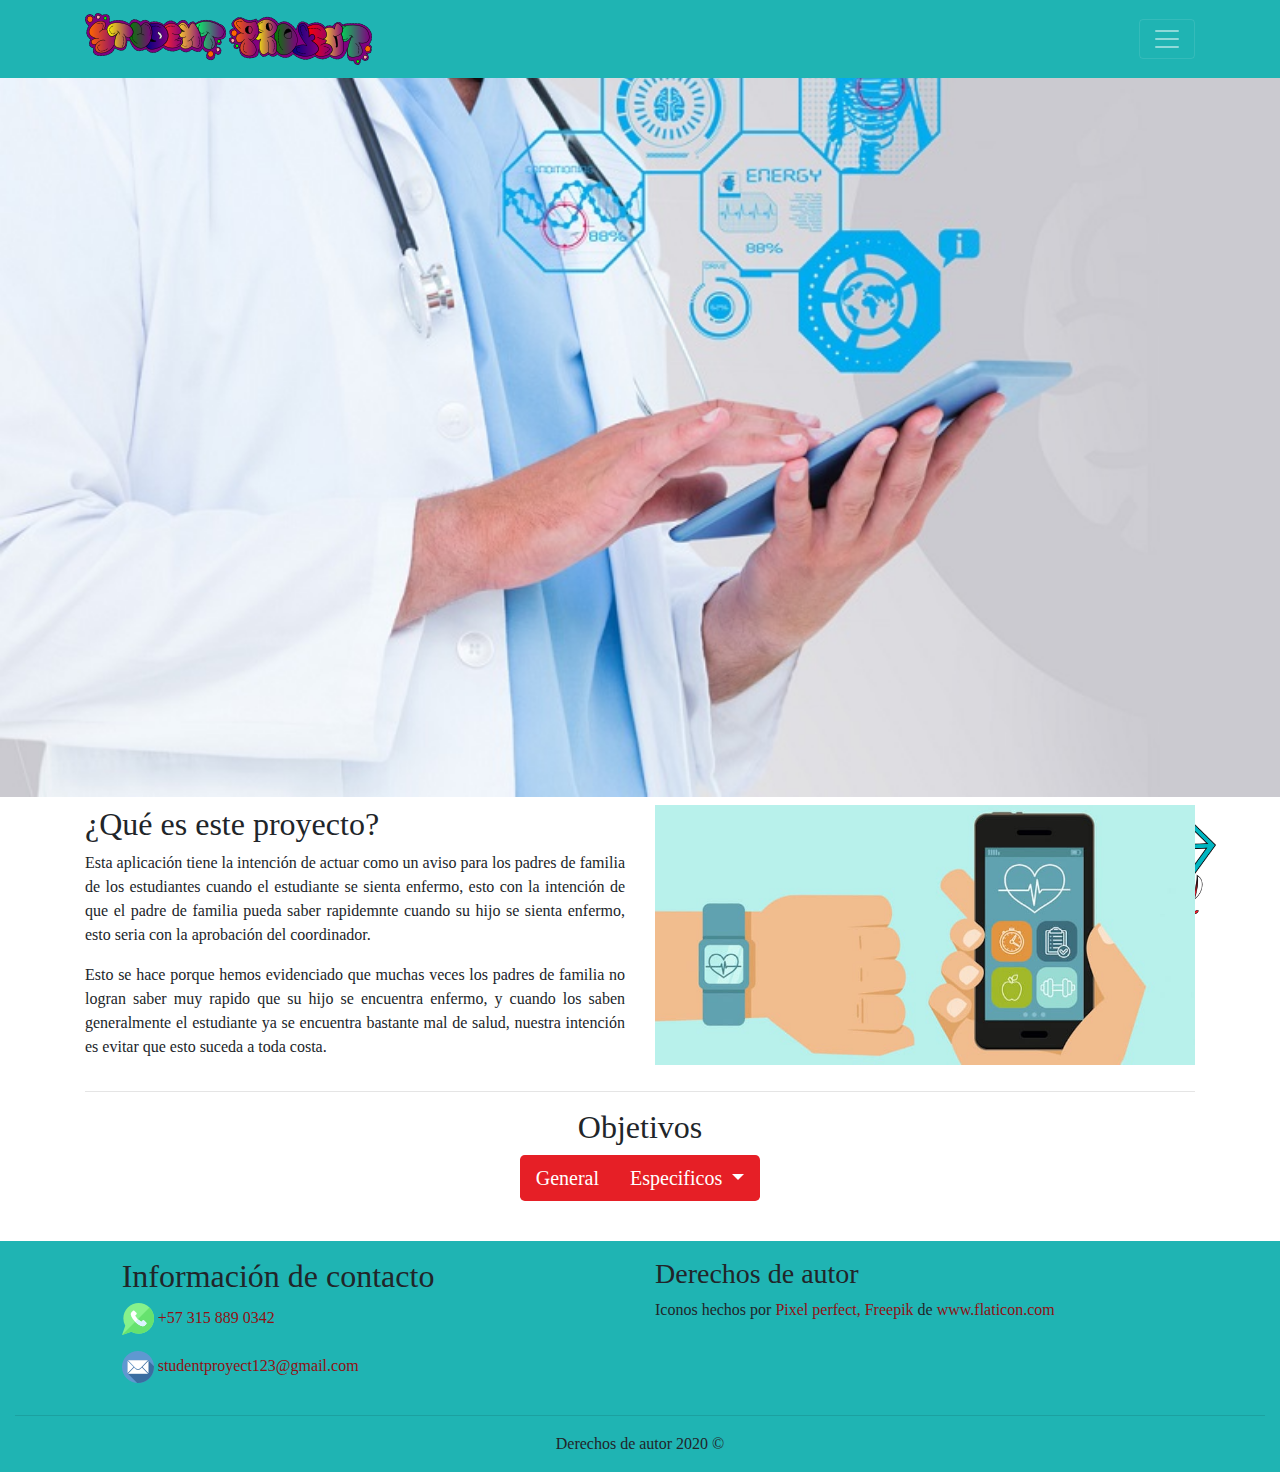
<file: index.html>
<!DOCTYPE html>
<html lang="es">
<head>
    <meta charset="UTF-8">
    <meta name="viewport" content="width=device-width, initial-scale=1.0">
    <title>Student Proyect</title>
    <link rel="stylesheet" href="CSS/bootstrap.css">

    <link rel="icon" href="Images/favicon.png">
    <link rel="stylesheet" href="CSS/estilos.css">
</head>
<body>
    <nav class="navbar navbar-dark bg-primary fixed-top">
        <div class="container">
            
            <!--logo-->
            <a href="index.html" class="navbar-brand"><img src="Images/logo.png" alt="Logo del sitio" class="logo"></a>

            <!--boton hamburguesa-->
            <button type="button" class="navbar-toggler" data-toggle="collapse" data-target="#menu_principal" aria-controls="menu_principal" aria-expanded="true" aria-label="Desplegar menú de navegación">

                <span class="navbar-toggler-icon"></span>

            </button>

            <!--menú colapsado-->
            <div class="collapse navbar-collapse" id="menu_principal">
                <ul class="navbar-nav">
                    <li class="nav-item"><a href="index.html" class="nav-link active">Inicio</a></li>
                    <li class="nav-item"><a href="samsung.html" class="nav-link">Samsung</a></li>
                    <li class="nav-item"><a href="media.html" class="nav-link">Media Técnica</a></li>
                </ul>
            </div>
        </div>
    </nav>

    <!--Imagen principal-->
    <img id="principal" width="100%" src="Images/banner.jpeg">
    <img id="logo" src="Images/logo2.png" width="12%">

    <div class="container">
        <section class="row">

            <!--Resumen-->
            <article class="col-12 col-md-6 mt-2 text-justify">
                <h2>¿Qué es este proyecto?</h2>

                <p class="text-justify">Esta aplicación tiene la intención de actuar como un aviso para los padres de familia de los estudiantes cuando el estudiante se sienta enfermo, esto con la intención de que el padre de familia pueda saber rapidemnte cuando su hijo se sienta enfermo, esto seria con la aprobación del coordinador.</p>

                <p class="text-justify">Esto se hace porque hemos evidenciado que muchas veces los padres de familia no logran saber muy rapido que su hijo se encuentra enfermo, y cuando los saben generalmente el estudiante ya se encuentra bastante mal de salud, nuestra intención es evitar que esto suceda a toda costa.</p>  
            </article>

            <article class="col-12 col-md-6 mt-2">
                <img src="Images/1.jpg" class="img-fluid">
            </article>
        </section>

        <hr>

        <!--Objetivos-->
        <h2 class="text-center">Objetivos</h2>

        <div class="text-center">
            <section class="btn-group text-center" role="group" aria-label="Grupo de botones">
                <button class="btn btn-secondary btn-group btn-lg" type="button" data-toggle="collapse" data-target="#general" aria-expanded="false" aria-controls="ObjetivoGeneral">General</button>

                <div class="dropdown btn-group">
                    <button class="btn btn-secondary dropdown-toggle btn-lg" type="button" id="dropdownMenuButton" data-toggle="dropdown" aria-haspopup="true" aria-expanded="false">
                  Especificos
                    </button>
                    <div class="dropdown-menu" aria-labelledby="dropdownMenuButton">
                        <a class="dropdown-item" href="#especifico1" role="button" data-toggle="collapse">Primero</a>
                        <a class="dropdown-item" href="#especifico2" role="button" data-toggle="collapse">Segundo</a>
                        <a class="dropdown-item" href="#especifico3" role="button" data-toggle="collapse">Tercero</a>
                    </div>
                </div>
            </section>
        </div>
        
          
          <div class="row">

            <!--Objetivos general-->
            <div class="col-12">
              <div class="collapse multi-collapse mt-3" id="general">
                <div class="card card-body text-justify">
                    <h4 class="text-center">Objetivo General</h4>
                    Proteger a los estudiantes para que estén más seguros y no haya tanta demora al momento de llamar a los padres, sino que simplemente les llegara el mensaje sabiendo el estado actual de su hijo.
                </div>
              </div>
            </div>

            <!--Objetivos especificos-->
            <div class="col-12 col-md-4 mt-3">
              <div class="collapse multi-collapse" id="especifico1">
                <div class="card card-body text-justify">
                    <h4 class="text-center">Objetivo Especifico 1</h4>
                    Promover el amor, la confianza y la unión de la familia con la institución.
                </div>
              </div>
            </div>

            <div class="col-12 col-md-4 mt-3">
                <div class="collapse multi-collapse" id="especifico2">
                  <div class="card card-body text-justify">
                    <h4 class="text-center">Objetivo Especifico 2</h4>
                    Permitir que los padres estén más informados y seguros acerca de la salud de su hijo para que puedan actuar lo más rápido posible.
                  </div>
                </div>
              </div>

              <div class="col-12 col-md-4 mt-3">
                <div class="collapse multi-collapse" id="especifico3">
                  <div class="card card-body text-justify">
                    <h4 class="text-center">Objetivo Especifico 3</h4>
                    Tratar de que las familias sean más cuidadosas con sus hijos o integrantes de familia, después de todo sabemos que los padres no se dan cuenta a tiempo de la salud de su hijo.
                  </div>
                </div>
              </div>
          </div>
    </div>

    <!--Footer-->
    <footer class="container-fluid footer bg-primary mt-4 pt-3">
        <div class="row">
            <section class="col-lg-5 offset-1 col-sm-12">
                <h2>Información de contacto</h2>
                <p>
                    <img src="Images/whatsapp.png">
                    <a target="_blank" href="https://api.whatsapp.com/send?phone=573158890342&text=Bienvenido!%20en%20que%20te%20podemos%20ayudar">+57 315 889 0342</a>
                </p>

                <p>
                    <img src="Images/correo.png">
                    <a href="mailto:studentproyect123@gmail.com?Subject=Preguntas%20sobre%20el%20projecto">studentproyect123@gmail.com</a>
                </p>
            </section>

            <section class="col-6">
                <h3>Derechos de autor</h3>
                <p>
                    Iconos hechos por <a href="https://www.flaticon.com/authors/pixel-perfect" title="Pixel perfect">Pixel perfect, </a><a href="https://www.flaticon.com/authors/freepik" title="Freepik">Freepik</a> de <a href="https://www.flaticon.com/" title="Flaticon"> www.flaticon.com</a></p>

            </section>

            <section class="col-12">
                <hr>
                <p class="text-center">
                    Derechos de autor 2020 ©
                </p>
            </section>
        </div>
    </footer>
</body>
<script type="text/javaScript" src="JS/jquery-3.2.1.min.js"></script>
<script type="text/javaScript" src="JS/popper.min.js"></script>
<script type="text/javaScript" src="JS/bootstrap.min.js"></script>
</html>
</file>
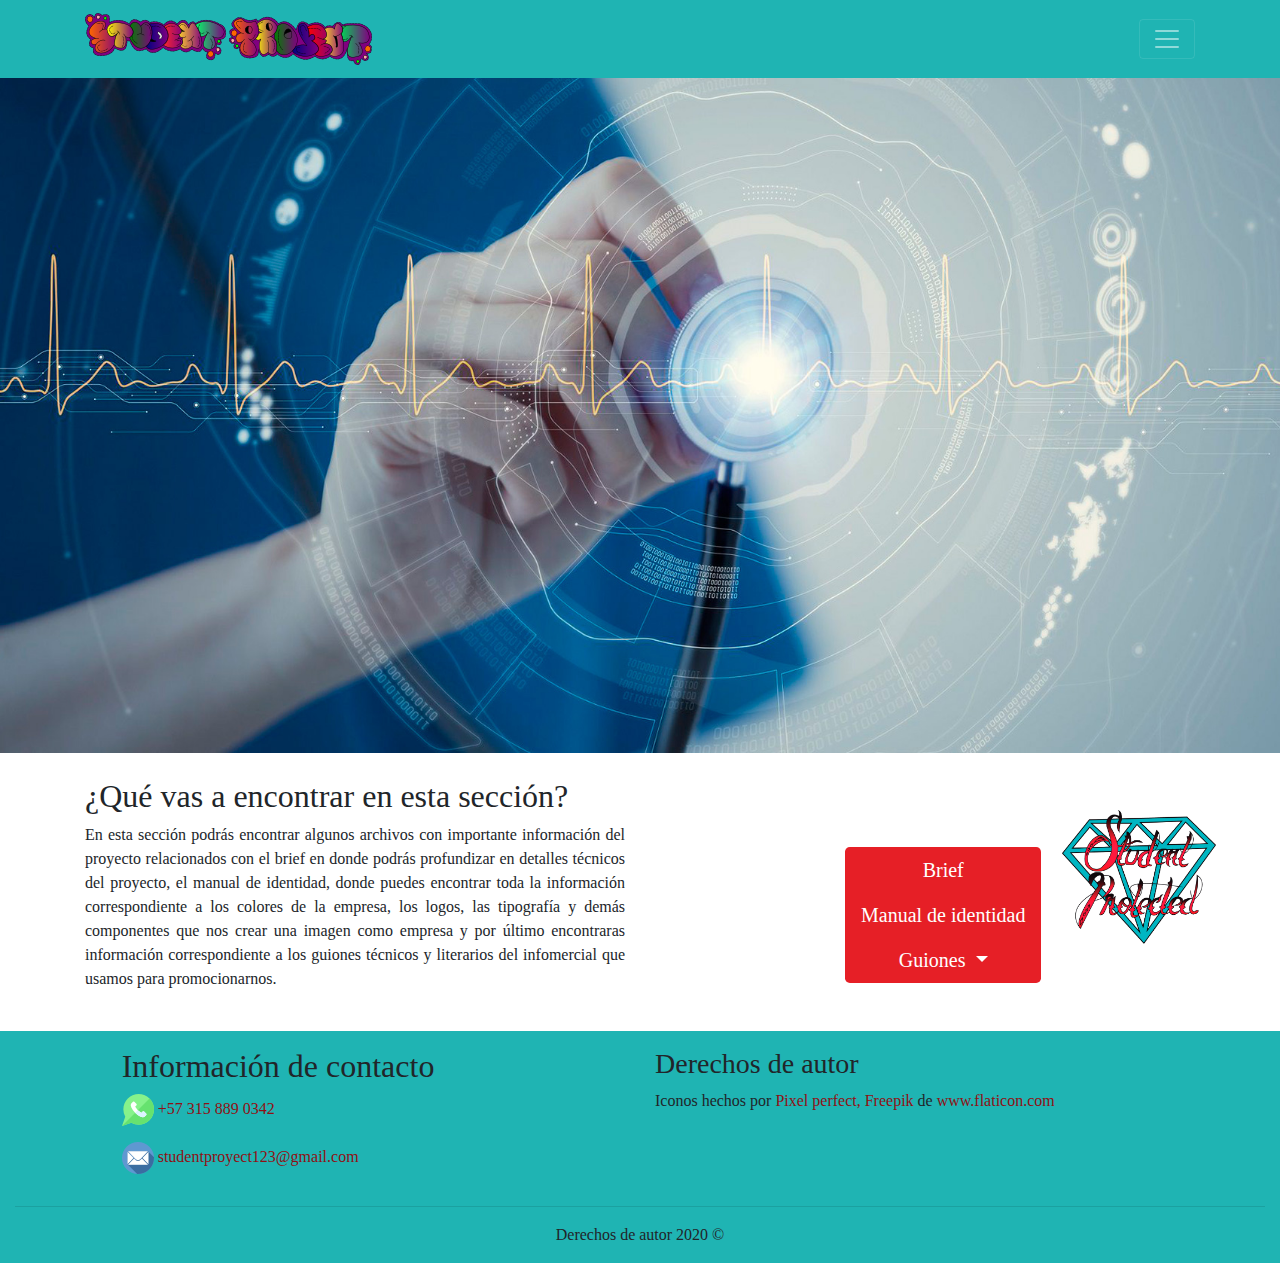
<file: media.html>
<!DOCTYPE html>
<html lang="es">
<head>
    <meta charset="UTF-8">
    <meta name="viewport" content="width=device-width, initial-scale=1.0">
    <title>Media Técnica</title>

    <link rel="stylesheet" href="CSS/bootstrap.css">

    <link rel="icon" href="Images/favicon.png">
    <link rel="stylesheet" href="CSS/estilos.css">
</head>
<body>
    <nav class="navbar navbar-dark bg-primary fixed-top">
        <div class="container">
            
            <!--logo-->
            <a href="index.html" class="navbar-brand"><img src="Images/logo.png" alt="Logo del sitio" class="logo"></a>

            <!--boton hamburguesa-->
            <button type="button" class="navbar-toggler" data-toggle="collapse" data-target="#menu_principal" aria-controls="menu_principal" aria-expanded="true" aria-label="Desplegar menú de navegación">

                <span class="navbar-toggler-icon"></span>

            </button>

            <!--menú colapsado-->
            <div class="collapse navbar-collapse" id="menu_principal">
                <ul class="navbar-nav">
                    <li class="nav-item"><a href="index.html" class="nav-link">Inicio</a></li>
                    <li class="nav-item"><a href="samsung.html" class="nav-link">Samsung</a></li>
                    <li class="nav-item"><a href="media.html" class="nav-link active">Media Técnica</a></li>
                </ul>
            </div>
        </div>
    </nav>

    <!--Imagen principal-->
    <img id="principal" width="100%" src="Images/banner2.jpeg">
    <img id="logo" src="Images/logo2.png" width="12%">

    <div class="container">
        <section class="row">
            <h2 class="col-12 mt-4">¿Qué vas a encontrar en esta sección?</h2>

            <article class="col-12 col-md-6 text-justify">
                <p>En esta sección podrás encontrar algunos archivos con importante información del proyecto relacionados con el brief en donde podrás profundizar en detalles técnicos del proyecto, el manual de identidad, donde puedes encontrar toda la información correspondiente a los colores de la empresa, los logos, las tipografía y demás componentes que nos crear una imagen como empresa y por último encontraras información correspondiente a los guiones técnicos y literarios del infomercial que usamos para promocionarnos.</p>
            </article>

            <!--Componentes de media técnica en si-->
            <article class="col-11 offset-1 col-md-4 offset-md-2">

                <!--Botones-->
                <div class="text-white">1</div>
                <div class="btn-group-vertical">
                    <button type="button" class="btn btn-secondary btn-lg" data-toggle="modal" data-target="#brief">
                    Brief
                  </button>
                  <button type="button" class="btn btn-secondary btn-lg" data-toggle="modal" data-target="#manualIdentidad">
                   Manual de identidad
                  </button>
                  
                  <div class="dropdown btn-group">
                    <button class="btn btn-secondary dropdown-toggle btn-lg" type="button" id="dropdownMenuButton" data-toggle="dropdown" aria-haspopup="true" aria-expanded="false">
                        Guiones
                    </button>
                    <div class="dropdown-menu" aria-labelledby="dropdownMenuButton">
                        <a class="dropdown-item" href="#tecnico" data-toggle="modal" data-target="#tecnico" role="button" data-toggle="collapse">Guion técnico</a>
                        <a class="dropdown-item" href="#literario" data-toggle="modal" data-target="#literario" role="button" data-toggle="collapse">Guion literario</a>
                    </div>
                </div>
                </div>
               

                <!-- Brief -->
                <div class="modal fade" id="brief" tabindex="-1" role="dialog" aria-labelledby="Brief" aria-hidden="true">
                    <div class="modal-dialog modal-lg" role="document">
                        <div class="modal-content">
                            <div class="modal-header">
                                <h5 class="modal-title" id="exampleModalLongTitle">Brief</h5>
                                <button type="button" class="close" data-dismiss="modal" aria-label="Close">
                                    <span aria-hidden="true">&times;</span>
                                </button>
                            </div>
                            <div class="modal-body">
                                <div class="embed-responsive embed-responsive-16by9">
                                    <iframe class="embed-responsive-item" src="Documentos/BRIEF_MULTIMEDIA-11A-2 (1).pdf" allowfullscreen></iframe>
                                </div>
                            </div>
                            <div class="modal-footer">
                                <button type="button" class="btn btn-primary" data-dismiss="modal">Cerrar</button>
                            </div>
                        </div>
                    </div>
                </div>

                <!-- Manual de identidad -->
                <div class="modal fade" id="manualIdentidad" tabindex="-1" role="dialog" aria-labelledby="manualIdentidad" aria-hidden="true">
                    <div class="modal-dialog modal-lg" role="document">
                        <div class="modal-content">
                            <div class="modal-header">
                                <h5 class="modal-title" id="exampleModalLongTitle">Manueal de identidad</h5>
                                <button type="button" class="close" data-dismiss="modal" aria-label="Close">
                                    <span aria-hidden="true">&times;</span>
                                </button>
                            </div>
                            <div class="modal-body">
                                <div class="embed-responsive embed-responsive-16by9">
                                    <iframe class="embed-responsive-item" src="Documentos/ManualDeIdentidad-Student-Protect-3.pdf" allowfullscreen></iframe>
                                </div>
                            </div>
                            <div class="modal-footer">
                                <button type="button" class="btn btn-primary" data-dismiss="modal">Cerrar</button>
                            </div>
                        </div>
                    </div>
                </div>

                <!-- Guion tecnico -->
                <div class="modal fade" id="tecnico" tabindex="-1" role="dialog" aria-labelledby="tecnico" aria-hidden="true">
                    <div class="modal-dialog modal-lg" role="document">
                        <div class="modal-content">
                            <div class="modal-header">
                                <h5 class="modal-title" id="exampleModalLongTitle">Guion técnico</h5>
                                <button type="button" class="close" data-dismiss="modal" aria-label="Close">
                                    <span aria-hidden="true">&times;</span>
                                </button>
                            </div>
                            <div class="modal-body">
                                <div class="embed-responsive embed-responsive-16by9">
                                    <iframe class="embed-responsive-item" src="Documentos/Guión-técnico-student protected.pdf" allowfullscreen></iframe>
                                </div>
                            </div>
                            <div class="modal-footer">
                                <button type="button" class="btn btn-primary" data-dismiss="modal">Cerrar</button>
                            </div>
                        </div>
                    </div>
                </div>

                <!-- Guion literario -->
                <div class="modal fade" id="literario" tabindex="-1" role="dialog" aria-labelledby="literario" aria-hidden="true">
                    <div class="modal-dialog modal-lg" role="document">
                        <div class="modal-content">
                            <div class="modal-header">
                                <h5 class="modal-title" id="exampleModalLongTitle">Guion literario</h5>
                                <button type="button" class="close" data-dismiss="modal" aria-label="Close">
                                    <span aria-hidden="true">&times;</span>
                                </button>
                            </div>
                            <div class="modal-body">
                                <div class="embed-responsive embed-responsive-16by9">
                                    <iframe class="embed-responsive-item" src="Documentos/Guión-Literario-student protected.pdf" allowfullscreen></iframe>
                                </div>
                            </div>
                            <div class="modal-footer">
                                <button type="button" class="btn btn-primary" data-dismiss="modal">Cerrar</button>
                            </div>
                        </div>
                    </div>
                </div>
            </article>
        </section>
    </div>

    <!--Footer-->
    <footer class="container-fluid footer bg-primary mt-4 pt-3">
        <div class="row">
            <section class="col-lg-5 offset-1 col-sm-12">
                <h2>Información de contacto</h2>
                <p>
                    <img src="Images/whatsapp.png">
                    <a target="_blank" href="https://api.whatsapp.com/send?phone=573158890342&text=Bienvenido!%20en%20que%20te%20podemos%20ayudar">+57 315 889 0342</a>
                </p>

                <p>
                    <img src="Images/correo.png">
                    <a href="mailto:studentproyect123@gmail.com?Subject=Preguntas%20sobre%20el%20projecto">studentproyect123@gmail.com</a>
                </p>
            </section>

            <section class="col-6">
                <h3>Derechos de autor</h3>
                <p>
                    Iconos hechos por <a href="https://www.flaticon.com/authors/pixel-perfect" title="Pixel perfect">Pixel perfect, </a><a href="https://www.flaticon.com/authors/freepik" title="Freepik">Freepik</a> de <a href="https://www.flaticon.com/" title="Flaticon"> www.flaticon.com</a></p>

            </section>

            <section class="col-12">
                <hr>
                <p class="text-center">
                    Derechos de autor 2020 ©
                </p>
            </section>
        </div>
    </footer>
</body>
<script type="text/javaScript" src="JS/jquery-3.2.1.min.js"></script>
<script type="text/javaScript" src="JS/popper.min.js"></script>
<script type="text/javaScript" src="JS/bootstrap.min.js"></script>
</html>
</file>
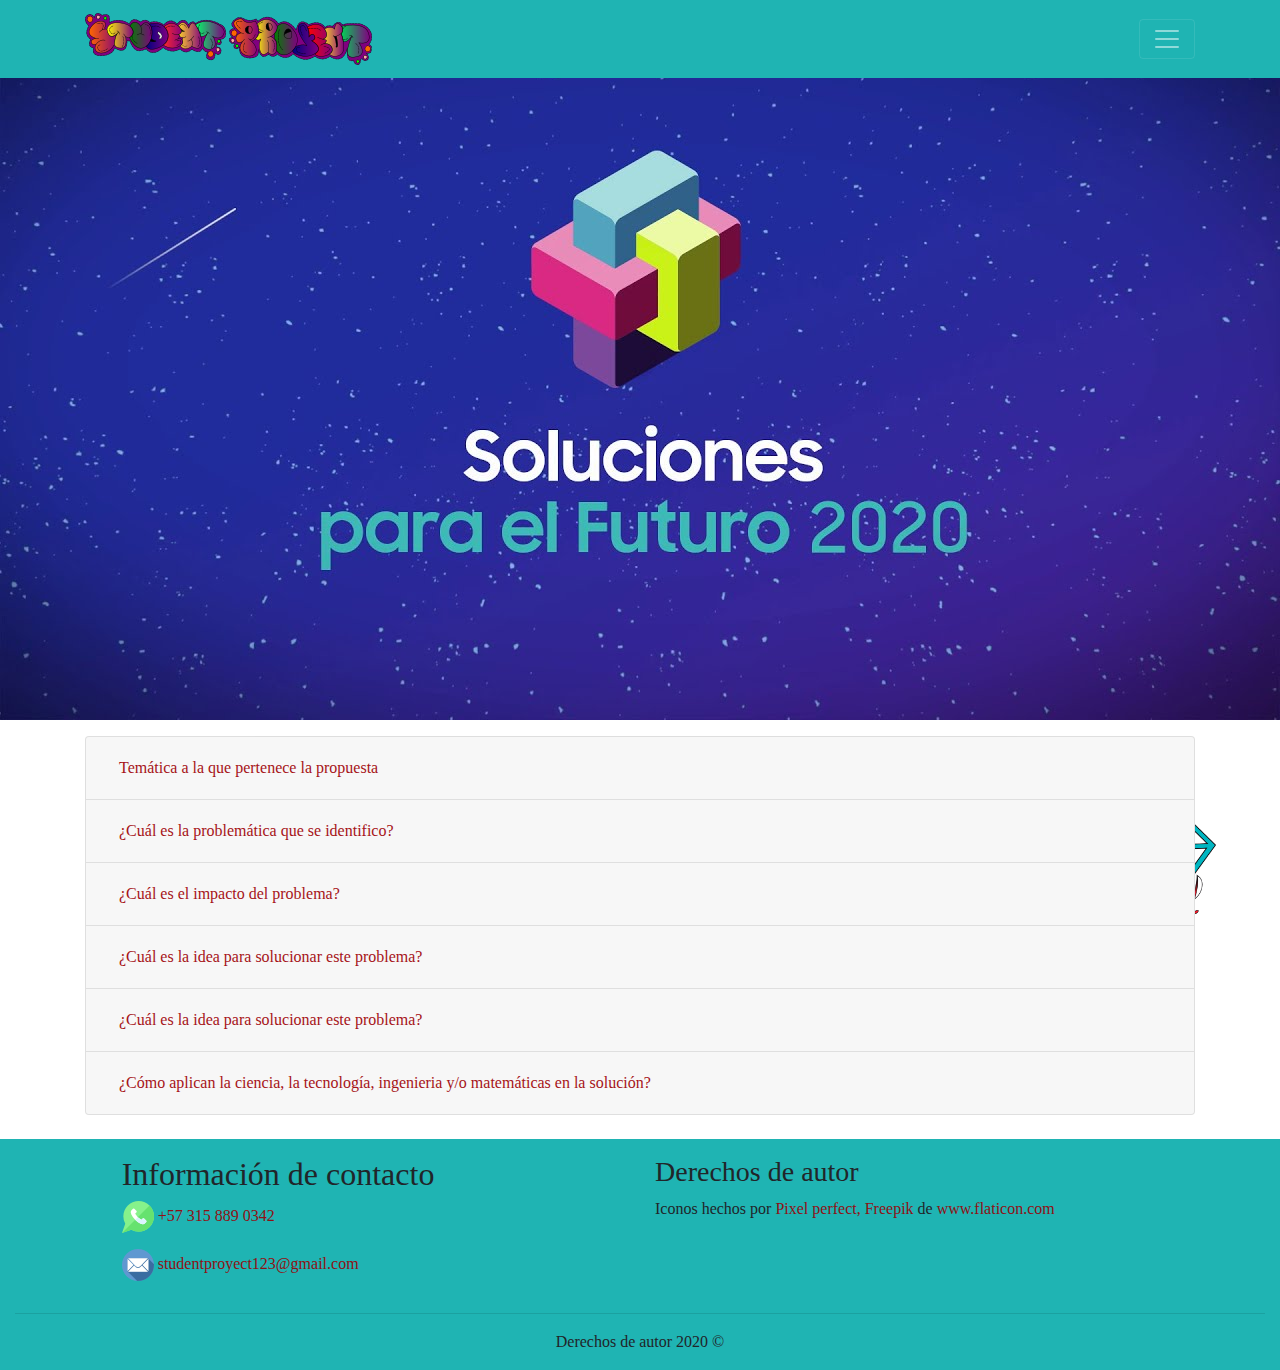
<file: samsung.html>
<!DOCTYPE html>
<html lang="es">
<head>
    <meta charset="UTF-8">
    <meta name="viewport" content="width=device-width, initial-scale=1.0">
    <title>Samsung</title>

    <link rel="stylesheet" href="CSS/bootstrap.css">

    <link rel="icon" href="Images/favicon.png">
    <link rel="stylesheet" href="CSS/estilos.css">
</head>
<body>
    <nav class="navbar navbar-dark bg-primary fixed-top">
        <div class="container">
            
            <!--logo-->
            <a href="index.html" class="navbar-brand"><img src="Images/logo.png" alt="Logo del sitio" class="logo"></a>

            <!--boton hamburguesa-->
            <button type="button" class="navbar-toggler" data-toggle="collapse" data-target="#menu_principal" aria-controls="menu_principal" aria-expanded="true" aria-label="Desplegar menú de navegación">

                <span class="navbar-toggler-icon"></span>

            </button>

            <!--menú colapsado-->
            <div class="collapse navbar-collapse" id="menu_principal">
                <ul class="navbar-nav">
                    <li class="nav-item"><a href="index.html" class="nav-link">Inicio</a></li>
                    <li class="nav-item"><a href="samsung.html" class="nav-link active">Samsung</a></li>
                    <li class="nav-item"><a href="media.html" class="nav-link">Media Técnica</a></li>
                </ul>
            </div>
        </div>
    </nav>

    <!--Imagen principal-->
    <img id="principal" width="100%" src="Images/bannerS.jpg">
    <img id="logo" src="Images/logo2.png" width="12%">

    <div class="container">

        <!--Tematica-->
        <div class="accordion mt-3" id="samsung">
            <div class="card">
              <div class="card-header" id="titleTema">
                <h2 class="mb-0">
                  <button class="btn btn-link btn-block text-left text-secondary" type="button" data-toggle="collapse" data-target="#tema" aria-expanded="false" aria-controls="Temática del proyecto">
                    Temática a la que pertenece la propuesta
                  </button>
                </h2>
              </div>
          
              <div id="tema" class="collapse" aria-labelledby="Temática del proyecto" data-parent="#titleTema">
                <div class="card-body text-justify">
                    Esta problemática consideramos que aplica en la tematica de innovación y consumo sostenible, ya que dentro de esta tematica aplican todas aquellas problematicas que traten sobre salud y bienestar, que es el enfoque de nuestro proyecto.
                </div>
              </div>
            </div>

            <!--Problematica-->
            <div class="card">
              <div class="card-header" id="titleProblema">
                <h2 class="mb-0">
                  <button class="btn btn-link btn-block text-left collapsed text-secondary" type="button" data-toggle="collapse" data-target="#problema" aria-expanded="false" aria-controls="Problematica identificada">
                    ¿Cuál es la problemática que se identifico?
                  </button>
                </h2>
              </div>
              <div id="problema" class="collapse" aria-labelledby="Problematica identificada" data-parent="#titleProblema">
                <div class="card-body text-justify">
                    Nosotros identificamos que normalmente cuando un estudiate se encentra enfermo en una institución educativa, sus padres no se dan cuenta de la situación muy apido y normalmente cuando el padre llega a la institución el estudiante ya se encuentra más grave, esto es algo que pretendemos solucionar ya que la situación del estudiante podria solucionarse mucho más rapido si el padre de familia se da cuenta mucho más rapido.
                </div>
              </div>
            </div>

            <!--Imapacto del problema-->
            <div class="card">
              <div class="card-header" id="titleImpacto">
                <h2 class="mb-0">
                  <button class="btn btn-link btn-block text-left collapsed text-secondary" type="button" data-toggle="collapse" data-target="#impacto" aria-expanded="false" aria-controls="Impacto del problema">
                    ¿Cuál es el impacto del problema?
                  </button>
                </h2>
              </div>
              <div id="impacto" class="collapse" aria-labelledby="Impacto del problema" data-parent="#titleImpacto">
                <div class="card-body text-justify">
                    Este problema tiene un gran impacto en la salud de los estudiantes naturalemnte, ya que se muchas veces se puede empeorar de salud una persona si no toma algun medicamento rapido, esta problematica también tiene un gran impacto en el desempeño academico de los estudiantes, ya que los padres al ser notificados más rapido, pueden actuar más rapido y por ende el estudiante se mejorara más rapido y podra continuar de mnera pronta sus estudios.
                </div>
              </div>
            </div>

            <!--Nuestra idea-->
            <div class="card">
                <div class="card-header" id="titleIdea">
                  <h2 class="mb-0">
                    <button class="btn btn-link btn-block text-left collapsed text-secondary" type="button" data-toggle="collapse" data-target="#idea" aria-expanded="false" aria-controls="Idea para solucionar el problema">
                      ¿Cuál es la idea para solucionar este problema?
                    </button>
                  </h2>
                </div>
                <div id="idea" class="collapse" aria-labelledby="Idea para solucionar el problema" data-parent="#titleIdea">
                  <div class="card-body text-justify">
                    Para solucionar este problema creamos el student proyect, el cual tiene consiste en la creación de una aplicación que notificara rapidamente a los padres cuando su hijo este enfermo, esta notificación se da con el permiso del coordinador.
                  </div>
                </div>
              </div>

              <!--Impacto de la solución-->
              <div class="card">
                <div class="card-header" id="titleImpacto2">
                  <h2 class="mb-0">
                    <button class="btn btn-link btn-block text-left collapsed text-secondary" type="button" data-toggle="collapse" data-target="#impacto2" aria-expanded="false" aria-controls="Impacto de la solución">
                      ¿Cuál es la idea para solucionar este problema?
                    </button>
                  </h2>
                </div>
                <div id="impacto2" class="collapse" aria-labelledby="Impacto de la solución" data-parent="#titleImpacto2">
                  <div class="card-body text-justify">
                    Esta solución puede tener un gran impacto en las diferentes instituciones educativas, ya que esta puede cambiar bastante el sistema que existe actualmente para atender a los estudiantes que se encuentran enfermos dentro de la institución.
                  </div>
                </div>
              </div>

              <!--Aplicación-->
              <div class="card">
                <div class="card-header" id="titleAplicacion">
                  <h2 class="mb-0">
                    <button class="btn btn-link btn-block text-left collapsed text-secondary" type="button" data-toggle="collapse" data-target="#aplicacion" aria-expanded="false" aria-controls="Como aplica el proyecto en diferentes campos">
                      ¿Cómo aplican la ciencia, la tecnología, ingenieria y/o matemáticas en la solución?
                    </button>
                  </h2>
                </div>
                <div id="aplicacion" class="collapse" aria-labelledby="Como aplica el proyecto en diferentes campos" data-parent="#titleAplicacion">
                  <div class="card-body text-justify">
                    En la solución la tecnología hace claramente un gran aporte, ya que es precisamente con la ayuda de la tecnología que toda esta solucion va a ser completamente posible, también aplica en la solución la ingnieria ya que esta consiste en el aprovechar lo que sabemos de algo para solucionar un problema, y aquí claramente estamos usando nuestros conocimientos sobre tecnología para solucionar la problematica.
                  </div>
                </div>
              </div>
          </div>
    </div>

    <!--Footer-->
    <footer class="container-fluid footer bg-primary mt-4 pt-3">
        <div class="row">
            <section class="col-lg-5 offset-1 col-sm-12">
                <h2>Información de contacto</h2>
                <p>
                    <img src="Images/whatsapp.png">
                    <a target="_blank" href="https://api.whatsapp.com/send?phone=573158890342&text=Bienvenido!%20en%20que%20te%20podemos%20ayudar">+57 315 889 0342</a>
                </p>

                <p>
                    <img src="Images/correo.png">
                    <a href="mailto:studentproyect123@gmail.com?Subject=Preguntas%20sobre%20el%20projecto">studentproyect123@gmail.com</a>
                </p>
            </section>

            <section class="col-6">
                <h3>Derechos de autor</h3>
                <p>
                  Iconos hechos por <a href="https://www.flaticon.com/authors/pixel-perfect" title="Pixel perfect">Pixel perfect, </a><a href="https://www.flaticon.com/authors/freepik" title="Freepik">Freepik</a> de <a href="https://www.flaticon.com/" title="Flaticon"> www.flaticon.com</a></p>
            </section>

            <section class="col-12">
                <hr>
                <p class="text-center">
                    Derechos de autor 2020 ©
                </p>
            </section>
        </div>
    </footer>
</body>
<script type="text/javaScript" src="JS/jquery-3.2.1.min.js"></script>
<script type="text/javaScript" src="JS/popper.min.js"></script>
<script type="text/javaScript" src="JS/bootstrap.min.js"></script>
</html>
</file>
<file: CSS/estilos.css>
.bg-primary {
  background-color: #1fb4b3 !important; }

a {
  color: #8f1014; }

.btn-secondary {
  background-color: #e61f26 !important;
  border: 0px !important; }

.btn-secondary:focus {
  -webkit-box-shadow: 0px 0px 10px #bd151b !important;
          box-shadow: 0px 0px 10px #bd151b !important; }

.btn-secondary:hover {
  background-color: #bd151b !important; }

#principal {
  -webkit-animation-name: principal;
          animation-name: principal;
  -webkit-animation-duration: 5s;
          animation-duration: 5s; }

@-webkit-keyframes principal {
  from {
    opacity: 0; }
  to {
    opacity: 1; } }

@keyframes principal {
  from {
    opacity: 0; }
  to {
    opacity: 1; } }
#logo {
  position: absolute;
  top: 25%;
  left: 83%; }

.logo {
  display: none; }

@media (min-width: 768px) {
  #logo {
    position: absolute;
    top: 90%;
    left: 83%; }

  .logo {
    width: 100%;
    display: inline; } }
.text-secondary {
  color: #a61318 !important; }

.dropdown-item:hover {
  background-color: #cecece; }

body {
  font-family: 'Calisto MT'; }

h1, h2, h3, h4, h5, h6 {
  font-family: 'Algerian'; }

.btn-link {
  font-family: 'Calisto MT'; }

/*# sourceMappingURL=estilos.css.map */
</file>
